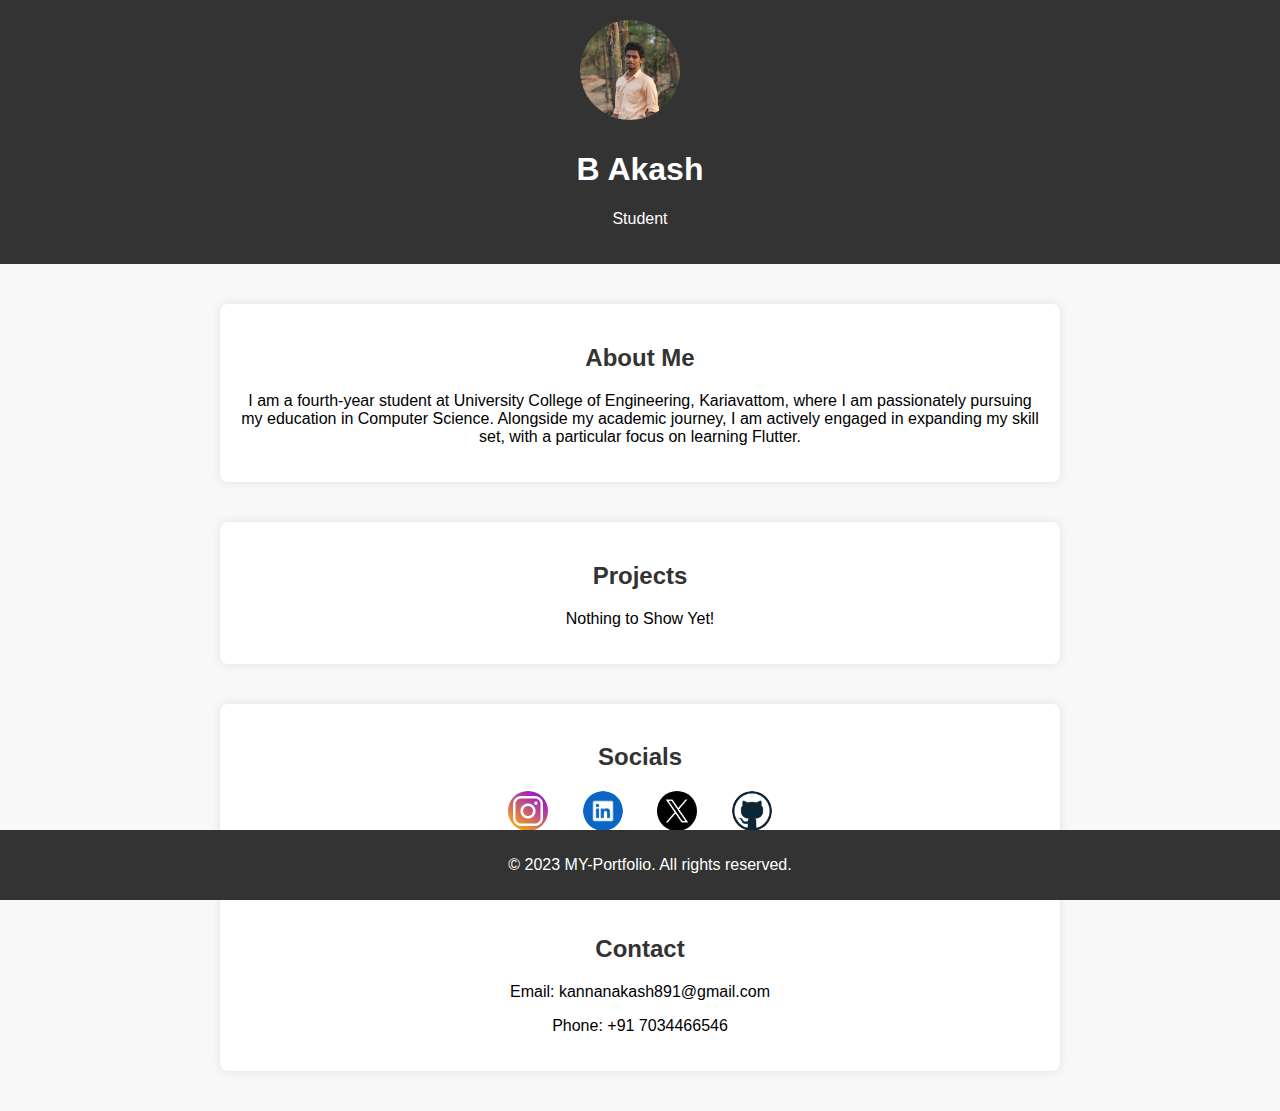
<file: Portfolio/index.html>
<!DOCTYPE html>
<html lang="en">
<head>
    <meta charset="UTF-8">
    <meta name="viewport" content="width=device-width, initial-scale=1.0">
    <link rel="stylesheet" href="styles.css">
    <title>MY-Portfolio</title>
</head>

<body>

    <header>
        <img src="MyPhoto.JPG" alt="Your Photo" class="profile-photo">
        <div class="header-content">
            <h1>B Akash</h1>
            <p>Student</p>
        </div>
    </header>

    <section id="about">
        <h2>About Me</h2>
        <p class="about-description">
            I am a fourth-year student at University College of Engineering, Kariavattom, where I am passionately
            pursuing my education in Computer Science. Alongside my academic journey, I am actively engaged
            in expanding my skill set, with a particular focus on learning Flutter.
        </p>
    </section>

    <section id="project">
        <h2>Projects</h2>
        <p>Nothing to Show Yet!</p>
    </section>

    <section id="social">
        <h2>Socials</h2>
        <div class="social-links">
            <a href="https://www.instagram.com/akashckl/" target="_blank">
                <img src="insta.png" alt="Instagram">
            </a>
            <a href="https://www.linkedin.com/in/akash-b-632718209/" target="_blank">
                <img src="linkedin.jpg" alt="LinkedIn">
            </a>
            <a href="https://twitter.com/AkashKannan__" target="_blank">
                <img src="twitter.jpg" alt="Twitter">
            </a>
            <a href="https://github.com/AkashKannan2003" target="_blank">
                <img src="Github.png" alt="GitHub">
            </a>
        </div>
    </section>

    <section id="contact">
        <h2>Contact</h2>
        <p>Email: kannanakash891@gmail.com</p>
        <p>Phone: +91 7034466546</p>
    </section>

    <footer>
        <p>&copy; 2023 MY-Portfolio. All rights reserved.</p>
    </footer>

</body>

</html>
</file>
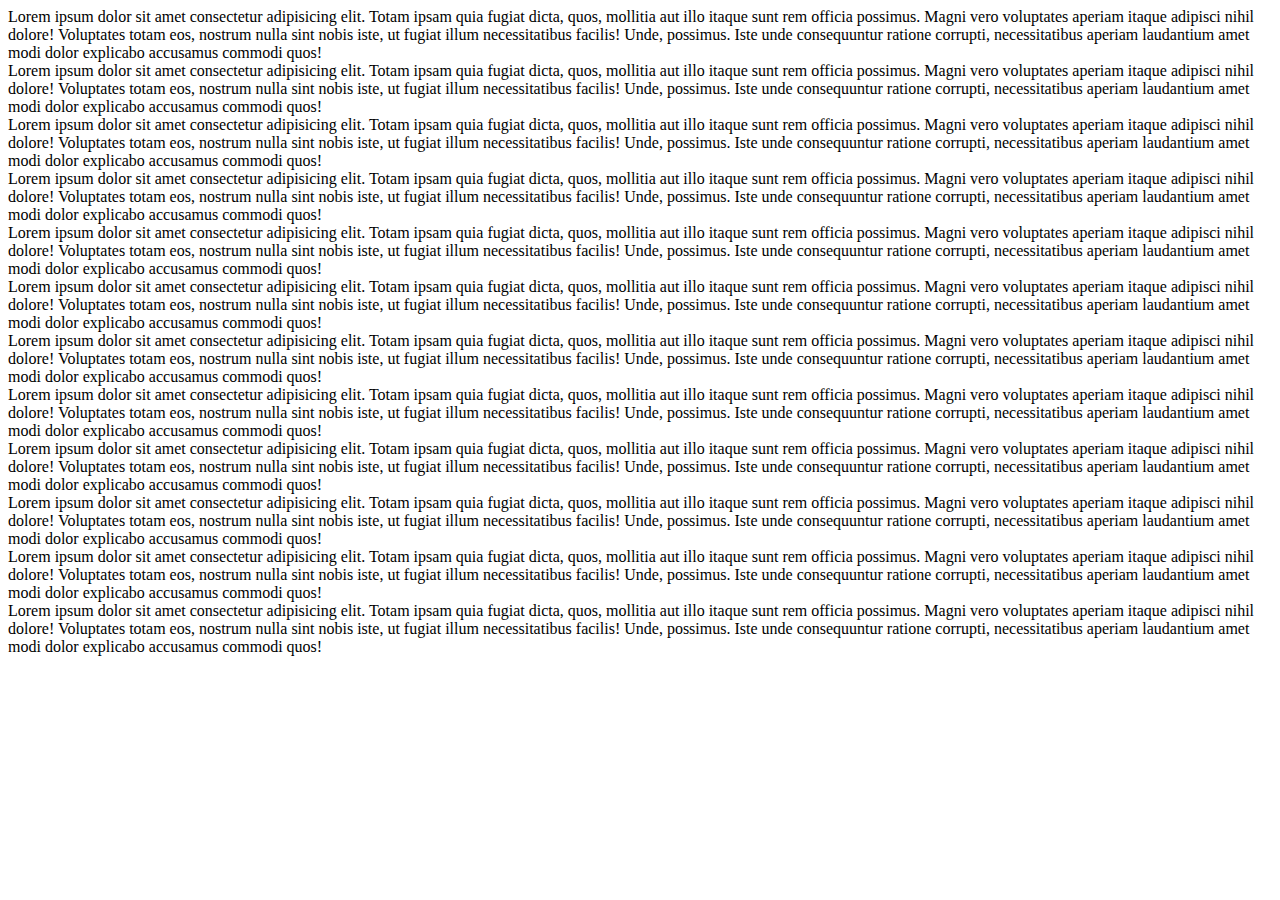
<file: Bootstrap/Task1/index.html>
<!DOCTYPE html>
<html lang="en">
  <head>
    <meta charset="utf-8" />
    <meta name="viewport" content="width=device-width, initial-scale=1" />
    <title>Task 1</title>
    <link
      href="https://cdn.jsdelivr.net/npm/bootstrap@5.3.2/dist/css/bootstrap.min.css"
      rel="stylesheet"
      integrity="sha384-T3c6CoIi6uLrA9TneNEoa7RxnatzjcDSCmG1MXxSR1GAsXEV/Dwwykc2MPK8M2HN"
      crossorigin="anonymous"
    />
  </head>
  <body>
    <div class="container p-4 text-white">
      <div class="row row-cols-2 row-cols-md-4 bg-info">
        <div class="col p-3">
          Lorem ipsum dolor sit amet consectetur adipisicing elit. Totam ipsam
          quia fugiat dicta, quos, mollitia aut illo itaque sunt rem officia
          possimus. Magni vero voluptates aperiam itaque adipisci nihil dolore!
          Voluptates totam eos, nostrum nulla sint nobis iste, ut fugiat illum
          necessitatibus facilis! Unde, possimus. Iste unde consequuntur ratione
          corrupti, necessitatibus aperiam laudantium amet modi dolor explicabo
          accusamus commodi quos!
        </div>
        <div class="col p-3">
          Lorem ipsum dolor sit amet consectetur adipisicing elit. Totam ipsam
          quia fugiat dicta, quos, mollitia aut illo itaque sunt rem officia
          possimus. Magni vero voluptates aperiam itaque adipisci nihil dolore!
          Voluptates totam eos, nostrum nulla sint nobis iste, ut fugiat illum
          necessitatibus facilis! Unde, possimus. Iste unde consequuntur ratione
          corrupti, necessitatibus aperiam laudantium amet modi dolor explicabo
          accusamus commodi quos!
        </div>
        <div class="col p-3">
          Lorem ipsum dolor sit amet consectetur adipisicing elit. Totam ipsam
          quia fugiat dicta, quos, mollitia aut illo itaque sunt rem officia
          possimus. Magni vero voluptates aperiam itaque adipisci nihil dolore!
          Voluptates totam eos, nostrum nulla sint nobis iste, ut fugiat illum
          necessitatibus facilis! Unde, possimus. Iste unde consequuntur ratione
          corrupti, necessitatibus aperiam laudantium amet modi dolor explicabo
          accusamus commodi quos!
        </div>
        <div class="col p-3">
          Lorem ipsum dolor sit amet consectetur adipisicing elit. Totam ipsam
          quia fugiat dicta, quos, mollitia aut illo itaque sunt rem officia
          possimus. Magni vero voluptates aperiam itaque adipisci nihil dolore!
          Voluptates totam eos, nostrum nulla sint nobis iste, ut fugiat illum
          necessitatibus facilis! Unde, possimus. Iste unde consequuntur ratione
          corrupti, necessitatibus aperiam laudantium amet modi dolor explicabo
          accusamus commodi quos!
        </div>
      </div>
      <div class="row row-cols-2 row-cols-md-4 bg-danger">
        <div class="col p-3">
          Lorem ipsum dolor sit amet consectetur adipisicing elit. Totam ipsam
          quia fugiat dicta, quos, mollitia aut illo itaque sunt rem officia
          possimus. Magni vero voluptates aperiam itaque adipisci nihil dolore!
          Voluptates totam eos, nostrum nulla sint nobis iste, ut fugiat illum
          necessitatibus facilis! Unde, possimus. Iste unde consequuntur ratione
          corrupti, necessitatibus aperiam laudantium amet modi dolor explicabo
          accusamus commodi quos!
        </div>
        <div class="col p-3">
          Lorem ipsum dolor sit amet consectetur adipisicing elit. Totam ipsam
          quia fugiat dicta, quos, mollitia aut illo itaque sunt rem officia
          possimus. Magni vero voluptates aperiam itaque adipisci nihil dolore!
          Voluptates totam eos, nostrum nulla sint nobis iste, ut fugiat illum
          necessitatibus facilis! Unde, possimus. Iste unde consequuntur ratione
          corrupti, necessitatibus aperiam laudantium amet modi dolor explicabo
          accusamus commodi quos!
        </div>
        <div class="col p-3">
          Lorem ipsum dolor sit amet consectetur adipisicing elit. Totam ipsam
          quia fugiat dicta, quos, mollitia aut illo itaque sunt rem officia
          possimus. Magni vero voluptates aperiam itaque adipisci nihil dolore!
          Voluptates totam eos, nostrum nulla sint nobis iste, ut fugiat illum
          necessitatibus facilis! Unde, possimus. Iste unde consequuntur ratione
          corrupti, necessitatibus aperiam laudantium amet modi dolor explicabo
          accusamus commodi quos!
        </div>
        <div class="col p-3">
          Lorem ipsum dolor sit amet consectetur adipisicing elit. Totam ipsam
          quia fugiat dicta, quos, mollitia aut illo itaque sunt rem officia
          possimus. Magni vero voluptates aperiam itaque adipisci nihil dolore!
          Voluptates totam eos, nostrum nulla sint nobis iste, ut fugiat illum
          necessitatibus facilis! Unde, possimus. Iste unde consequuntur ratione
          corrupti, necessitatibus aperiam laudantium amet modi dolor explicabo
          accusamus commodi quos!
        </div>
      </div>
      <div class="row row-cols-2 row-cols-md-4 bg-success">
        <div class="col p-3">
          Lorem ipsum dolor sit amet consectetur adipisicing elit. Totam ipsam
          quia fugiat dicta, quos, mollitia aut illo itaque sunt rem officia
          possimus. Magni vero voluptates aperiam itaque adipisci nihil dolore!
          Voluptates totam eos, nostrum nulla sint nobis iste, ut fugiat illum
          necessitatibus facilis! Unde, possimus. Iste unde consequuntur ratione
          corrupti, necessitatibus aperiam laudantium amet modi dolor explicabo
          accusamus commodi quos!
        </div>
        <div class="col p-3">
          Lorem ipsum dolor sit amet consectetur adipisicing elit. Totam ipsam
          quia fugiat dicta, quos, mollitia aut illo itaque sunt rem officia
          possimus. Magni vero voluptates aperiam itaque adipisci nihil dolore!
          Voluptates totam eos, nostrum nulla sint nobis iste, ut fugiat illum
          necessitatibus facilis! Unde, possimus. Iste unde consequuntur ratione
          corrupti, necessitatibus aperiam laudantium amet modi dolor explicabo
          accusamus commodi quos!
        </div>
        <div class="col p-3">
          Lorem ipsum dolor sit amet consectetur adipisicing elit. Totam ipsam
          quia fugiat dicta, quos, mollitia aut illo itaque sunt rem officia
          possimus. Magni vero voluptates aperiam itaque adipisci nihil dolore!
          Voluptates totam eos, nostrum nulla sint nobis iste, ut fugiat illum
          necessitatibus facilis! Unde, possimus. Iste unde consequuntur ratione
          corrupti, necessitatibus aperiam laudantium amet modi dolor explicabo
          accusamus commodi quos!
        </div>
        <div class="col p-3">
          Lorem ipsum dolor sit amet consectetur adipisicing elit. Totam ipsam
          quia fugiat dicta, quos, mollitia aut illo itaque sunt rem officia
          possimus. Magni vero voluptates aperiam itaque adipisci nihil dolore!
          Voluptates totam eos, nostrum nulla sint nobis iste, ut fugiat illum
          necessitatibus facilis! Unde, possimus. Iste unde consequuntur ratione
          corrupti, necessitatibus aperiam laudantium amet modi dolor explicabo
          accusamus commodi quos!
        </div>
      </div>
    </div>
    <script
      src="https://cdn.jsdelivr.net/npm/bootstrap@5.3.2/dist/js/bootstrap.bundle.min.js"
      integrity="sha384-C6RzsynM9kWDrMNeT87bh95OGNyZPhcTNXj1NW7RuBCsyN/o0jlpcV8Qyq46cDfL"
      crossorigin="anonymous"
    ></script>
  </body>
</html>
</file>
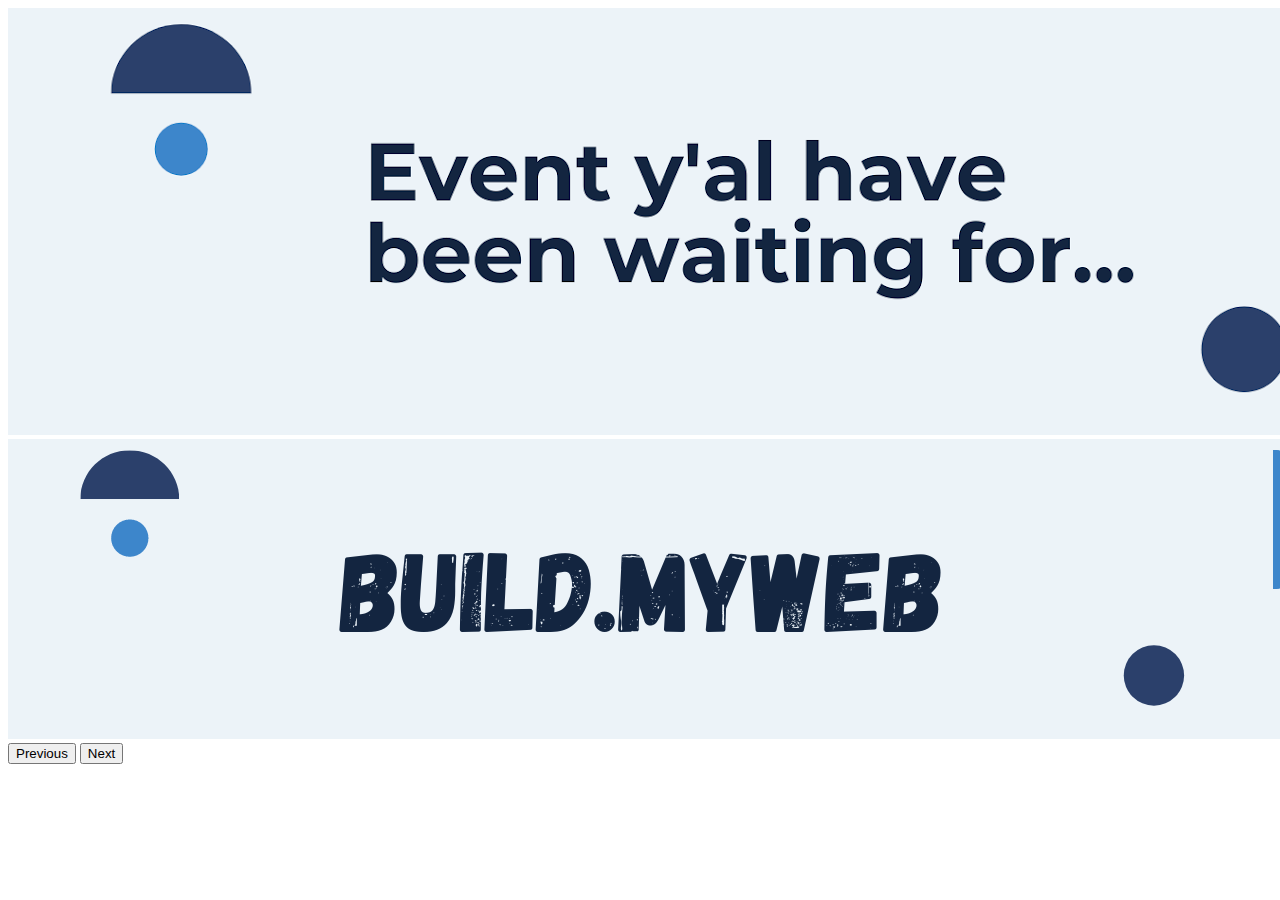
<file: Bootstrap/Task3/index.html>
<!DOCTYPE html>
<html lang="en">
  <head>
    <meta charset="utf-8" />
    <meta name="viewport" content="width=device-width, initial-scale=1" />
    <title>Task3</title>
    <link
      href="https://cdn.jsdelivr.net/npm/bootstrap@5.3.2/dist/css/bootstrap.min.css"
      rel="stylesheet"
      integrity="sha384-T3c6CoIi6uLrA9TneNEoa7RxnatzjcDSCmG1MXxSR1GAsXEV/Dwwykc2MPK8M2HN"
      crossorigin="anonymous"
    />
  </head>
  <body>
    <div id="carouselExample" class="carousel slide">
      <div class="carousel-inner">
        <div class="carousel-item active">
          <img src="images/carousel.png" class="d-block w-100" alt="..." />
        </div>
        <div class="carousel-item">
          <img src="images/carousel2.png" class="d-block w-100" alt="..." />
        </div>
      </div>
      <button
        class="carousel-control-prev bg-dark-subtle"
        type="button"
        data-bs-target="#carouselExample"
        data-bs-slide="prev"
      >
        <span class="carousel-control-prev-icon" aria-hidden="true"></span>
        <span class="visually-hidden">Previous</span>
      </button>
      <button
        class="carousel-control-next bg-dark-subtle"
        type="button"
        data-bs-target="#carouselExample"
        data-bs-slide="next"
      >
        <span class="carousel-control-next-icon" aria-hidden="true"></span>
        <span class="visually-hidden">Next</span>
      </button>
    </div>
    <script
      src="https://cdn.jsdelivr.net/npm/bootstrap@5.3.2/dist/js/bootstrap.bundle.min.js"
      integrity="sha384-C6RzsynM9kWDrMNeT87bh95OGNyZPhcTNXj1NW7RuBCsyN/o0jlpcV8Qyq46cDfL"
      crossorigin="anonymous"
    ></script>
  </body>
</html>
</file>
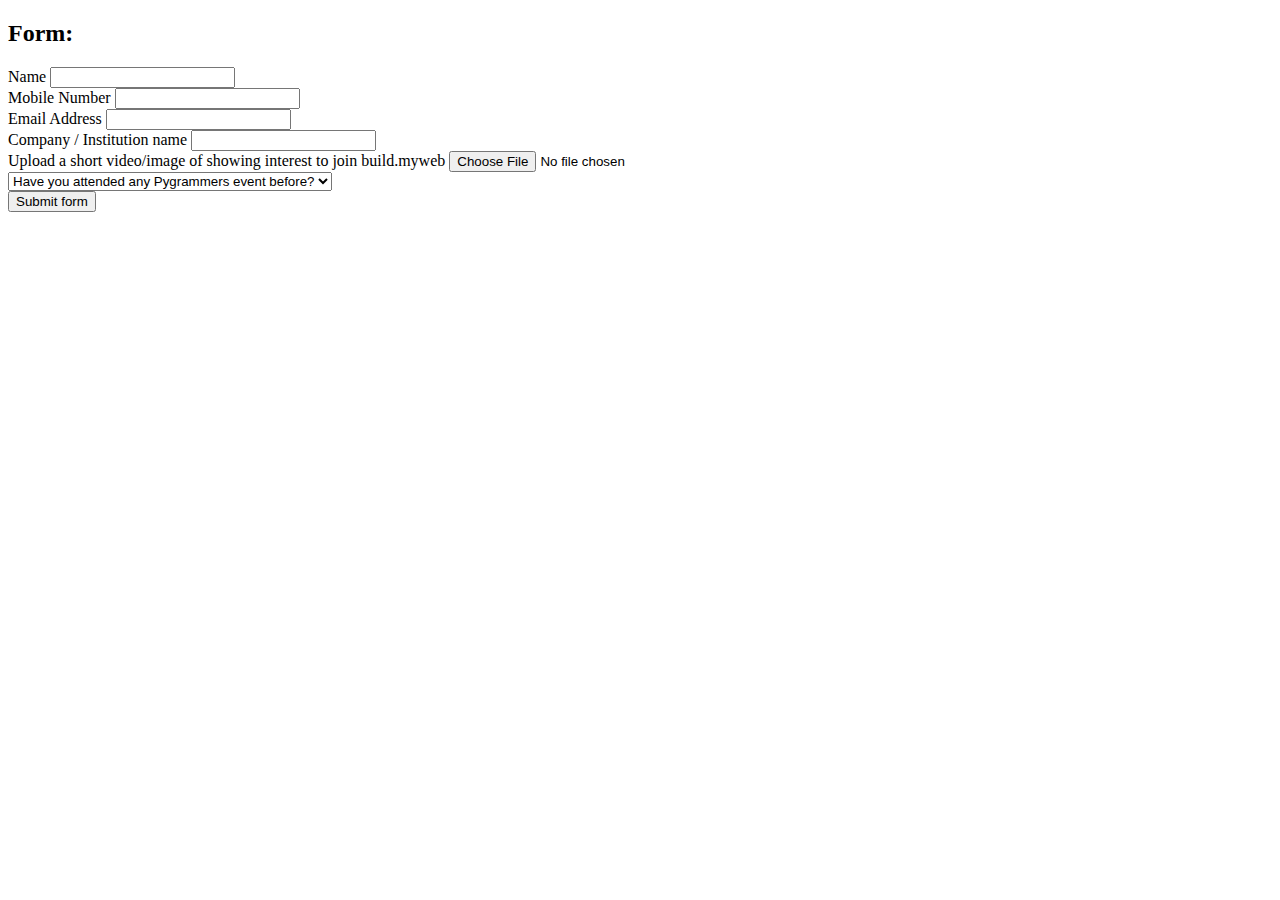
<file: Bootstrap/Task4/index.html>
<!DOCTYPE html>
<html lang="en">
  <head>
    <meta charset="utf-8" />
    <meta name="viewport" content="width=device-width, initial-scale=1" />
    <title>Task 4</title>
    <link
      href="https://cdn.jsdelivr.net/npm/bootstrap@5.3.2/dist/css/bootstrap.min.css"
      rel="stylesheet"
      integrity="sha384-T3c6CoIi6uLrA9TneNEoa7RxnatzjcDSCmG1MXxSR1GAsXEV/Dwwykc2MPK8M2HN"
      crossorigin="anonymous"
    />
  </head>
  <body>
    <div class="container">
      <form class="border border-1 p-4 center text-center mt-5 rounded-3">
        <h2>Form:</h2>

        <div class="mb-3">
          <label for="name" class="form-label">Name</label>
          <input type="text" class="form-control" id="name" />
        </div>
        <div class="mb-3">
          <label for="Mobile" class="form-label">Mobile Number</label>
          <input type="text" class="form-control" id="Mobile" />
        </div>
        <div class="mb-3">
          <label for="Email" class="form-label">Email Address</label>
          <input type="text" class="form-control" id="Email" />
        </div>
        <div class="mb-3">
          <label for="Company" class="form-label"
            >Company / Institution name</label
          >
          <input type="text" class="form-control" id="Company" />
        </div>
        <div class="mb-3">
          <label for="file" class="form-label"
            >Upload a short video/image of showing interest to join
            build.myweb</label
          >
          <input type="file" class="form-control" id="file" />
        </div>
        <div class="mb-3">
          <select class="form-select" aria-label="Default select example">
            <option selected>
              Have you attended any Pygrammers event before?
            </option>
            <option value="1">One</option>
            <option value="2">Two</option>
            <option value="3">Three</option>
          </select>
        </div>
        <button
          type="submit"
          class="btn btn-light btn-lg btn-outline-secondary"
        >
          Submit form
        </button>
      </form>
    </div>

    <script
      src="https://cdn.jsdelivr.net/npm/bootstrap@5.3.2/dist/js/bootstrap.bundle.min.js"
      integrity="sha384-C6RzsynM9kWDrMNeT87bh95OGNyZPhcTNXj1NW7RuBCsyN/o0jlpcV8Qyq46cDfL"
      crossorigin="anonymous"
    ></script>
  </body>
</html>
</file>
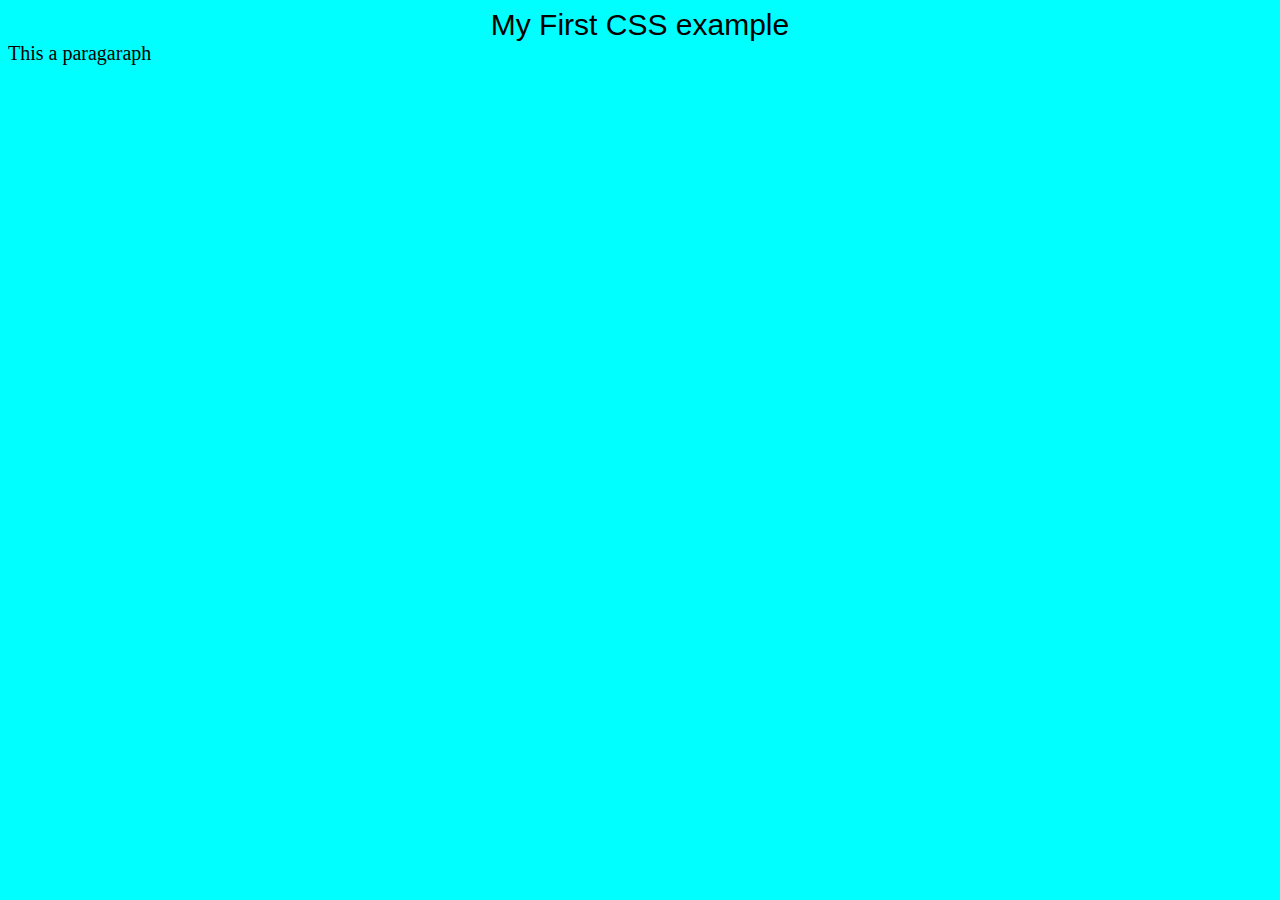
<file: CSS/TASK 01/index.html>
<!DOCTYPE html>
<html lang="en">
<head>
    <meta charset="UTF-8">
    <meta name="viewport" content="width=device-width, initial-scale=1.0">
    <title>Document</title>
    <link rel="stylesheet" href="styles.css">
</head>
<body>
    <div class="first">
        My First  CSS example
    </div>
    This a paragaraph
</body>
</html>
</file>
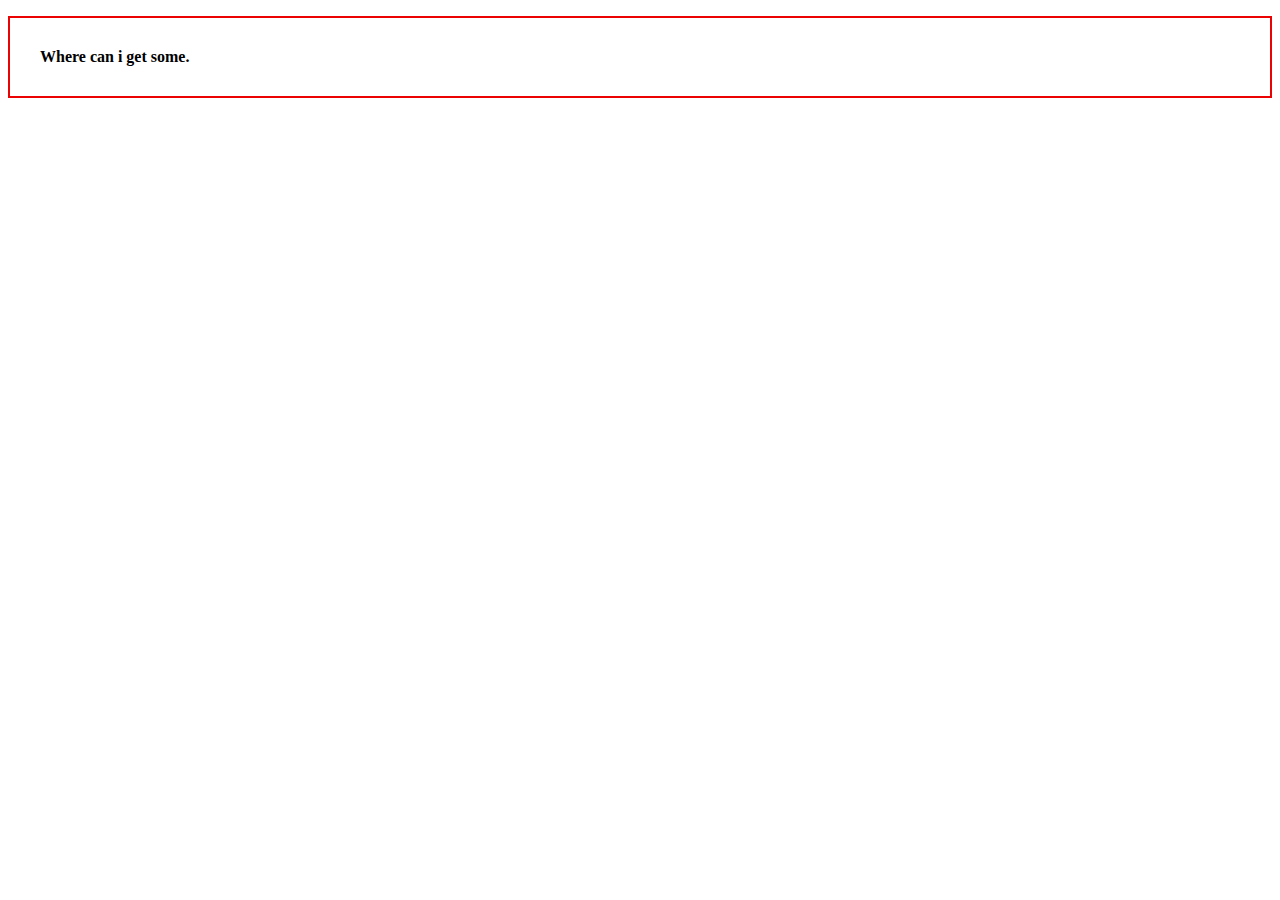
<file: CSS/TASK 04/index.html>
<!DOCTYPE html>
<html lang="en">
<head>
    <meta charset="UTF-8">
    <meta name="viewport" content="width=device-width, initial-scale=1.0">
    <title>Document</title>
<style>
    .my-element{
        padding: 30px; /* Adjust the padding as needed */
        border: 2px solid #eb0303;
        color: black;
        font-family: Cambria, Cochin, Georgia, Times, 'Times New Roman', serif;
        font-weight: bolder;
    }
</style>
</head>
<body>
    <p class="my-element">Where can i get some.</p>

</body>
</html>
</file>
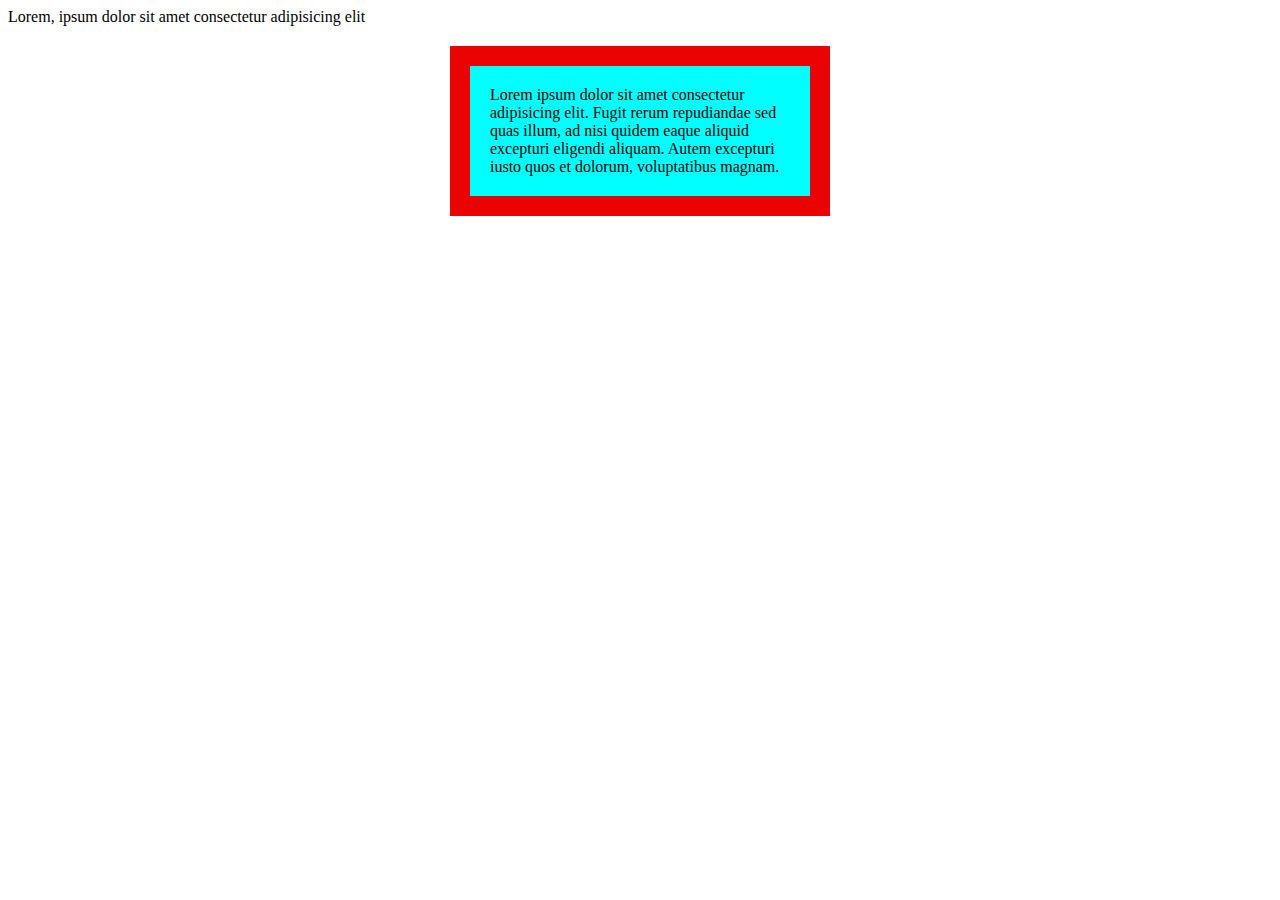
<file: CSS/TASK 05/index.html>
<!DOCTYPE html>
<html lang="en">
<head>
    <meta charset="UTF-8">
    <meta name="viewport" content="width=device-width, initial-scale=1.0">
    <title>Document</title>
    <style>
        
        .box{
            padding: 20px;
            width: 300px;     
            border: 20px solid #eb0303;
            background-color: aqua;
            margin: 0 auto;
            margin-top: 20px;
          }    
          </style>
</head>
<body>
    Lorem, ipsum dolor sit amet consectetur adipisicing elit
    <div class="container"><p class="box">Lorem ipsum dolor sit amet consectetur adipisicing elit. Fugit rerum repudiandae sed quas illum, ad nisi quidem eaque aliquid excepturi eligendi aliquam. Autem excepturi iusto quos et dolorum, voluptatibus magnam.</p>
    </div>
    </body>
</html>
</file>
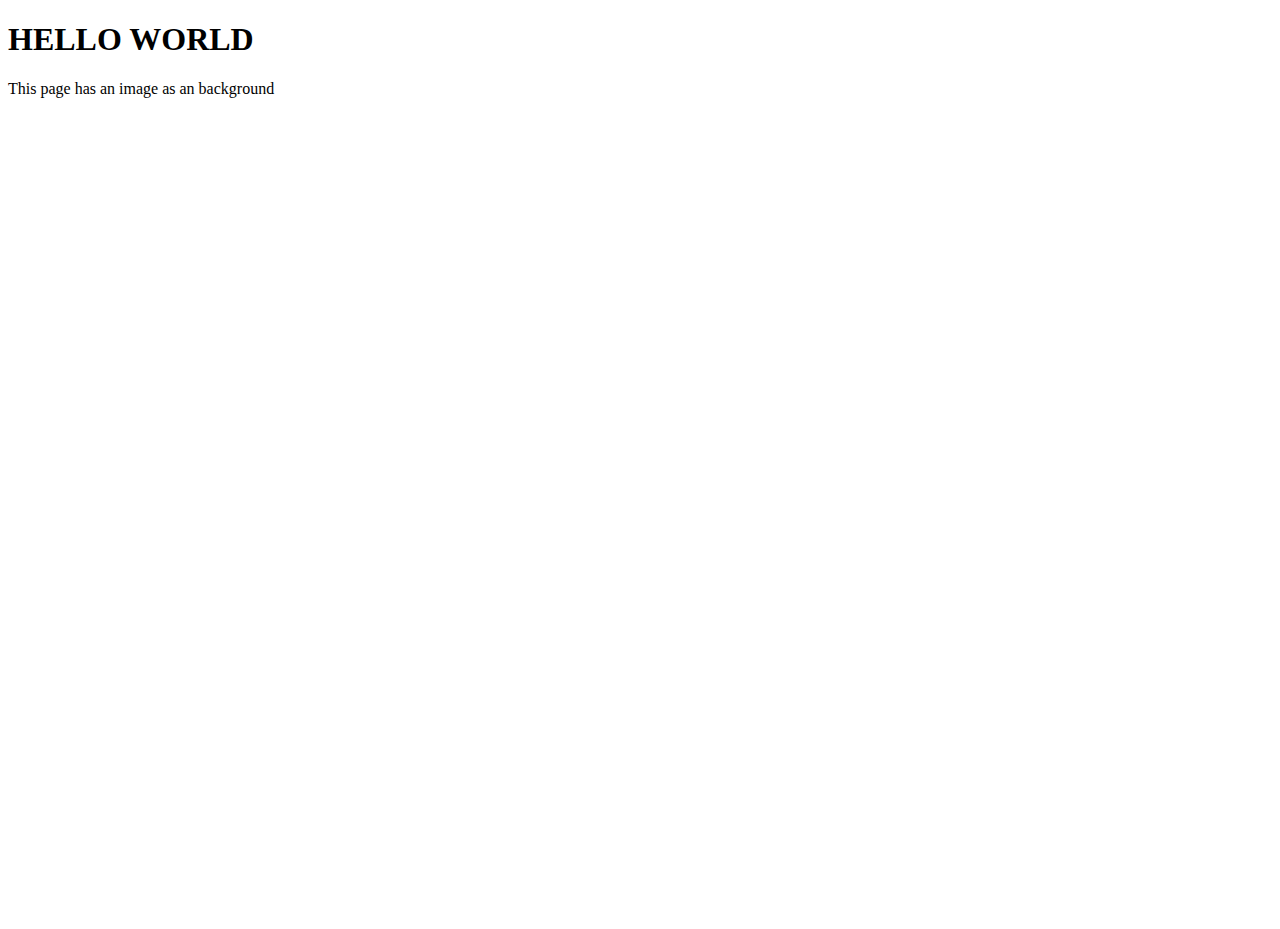
<file: CSS/TASK 07/index.html>
<!DOCTYPE html>
<html lang="en">
<head>
    <meta charset="UTF-8">
    <meta name="viewport" content="width=device-width, initial-scale=1.0">
    <title>Document</title>
    <style>
        body{ 
            background-image: url('https://w0.peakpx.com/wallpaper/16/546/HD-wallpaper-monkey-luffy-gear-5-art-one-piece-thumbnail.jpg');
            background-repeat: no-repeat;
            background-size: cover;
            height: 100vh;
        }
    
    </style>
</head>
<body>
   <h1> HELLO WORLD</h1>
   This page has an image as an background
</body>
</html>
</file>
<file: Portfolio/styles.css>
body {
    font-family: 'Arial', sans-serif;
    margin: 0;
    padding: 0;
    background-color: #f8f8f8;
}

header {
    background-color: #333;
    color: white;
    text-align: center;
    padding: 20px;
    display: flex;
    flex-direction: column;
    align-items: center;
}

.profile-photo {
    border-radius: 50%;
    margin-bottom: 10px;
    width: 100px;
    height: 100px;
    object-fit: cover;
}

.header-content {
    text-align: center;
}

header img {
    border-radius: 50%;
    margin-right: 20px;
}

header div {
    text-align: center;
}

section {
    margin: 40px auto;
    max-width: 800px;
    background-color: white;
    padding: 20px;
    border-radius: 8px;
    box-shadow: 0 0 10px rgba(0, 0, 0, 0.1);
    text-align: center;
}

h2 {
    color: #333;
}

#social {
    margin: 40px auto;
    max-width: 800px;
    background-color: white;
    padding: 20px;
    border-radius: 8px;
    box-shadow: 0 0 10px rgba(0, 0, 0, 0.1);
    text-align: center;
}

.social-links {
    margin-top: 20px;
}

.social-links a {
    margin: 0 15px;
    text-decoration: none;
    color: #333;
}

.social-links img {
    width: 40px;
    height: 40px;
    border-radius: 50%;
    transition: transform 0.3s ease-in-out;
}

.social-links img:hover {
    transform: scale(1.2);
}

footer {
    background-color: #333;
    color: white;
    text-align: center;
    padding: 10px;
    position: fixed;
    bottom: 0;
    width: 100%;
}
</file>
<file: CSS/TASK 01/styles.css>
.first
{
font-family: 'Franklin Gothic Medium', 'Arial Narrow', Arial, sans-serif;
font-size:30px; 
text-align: center;
}

body
{
    background-color: aqua;
    font-size:20px;
    font-family: 'Times New Roman', Times, serif;
}
</file>
